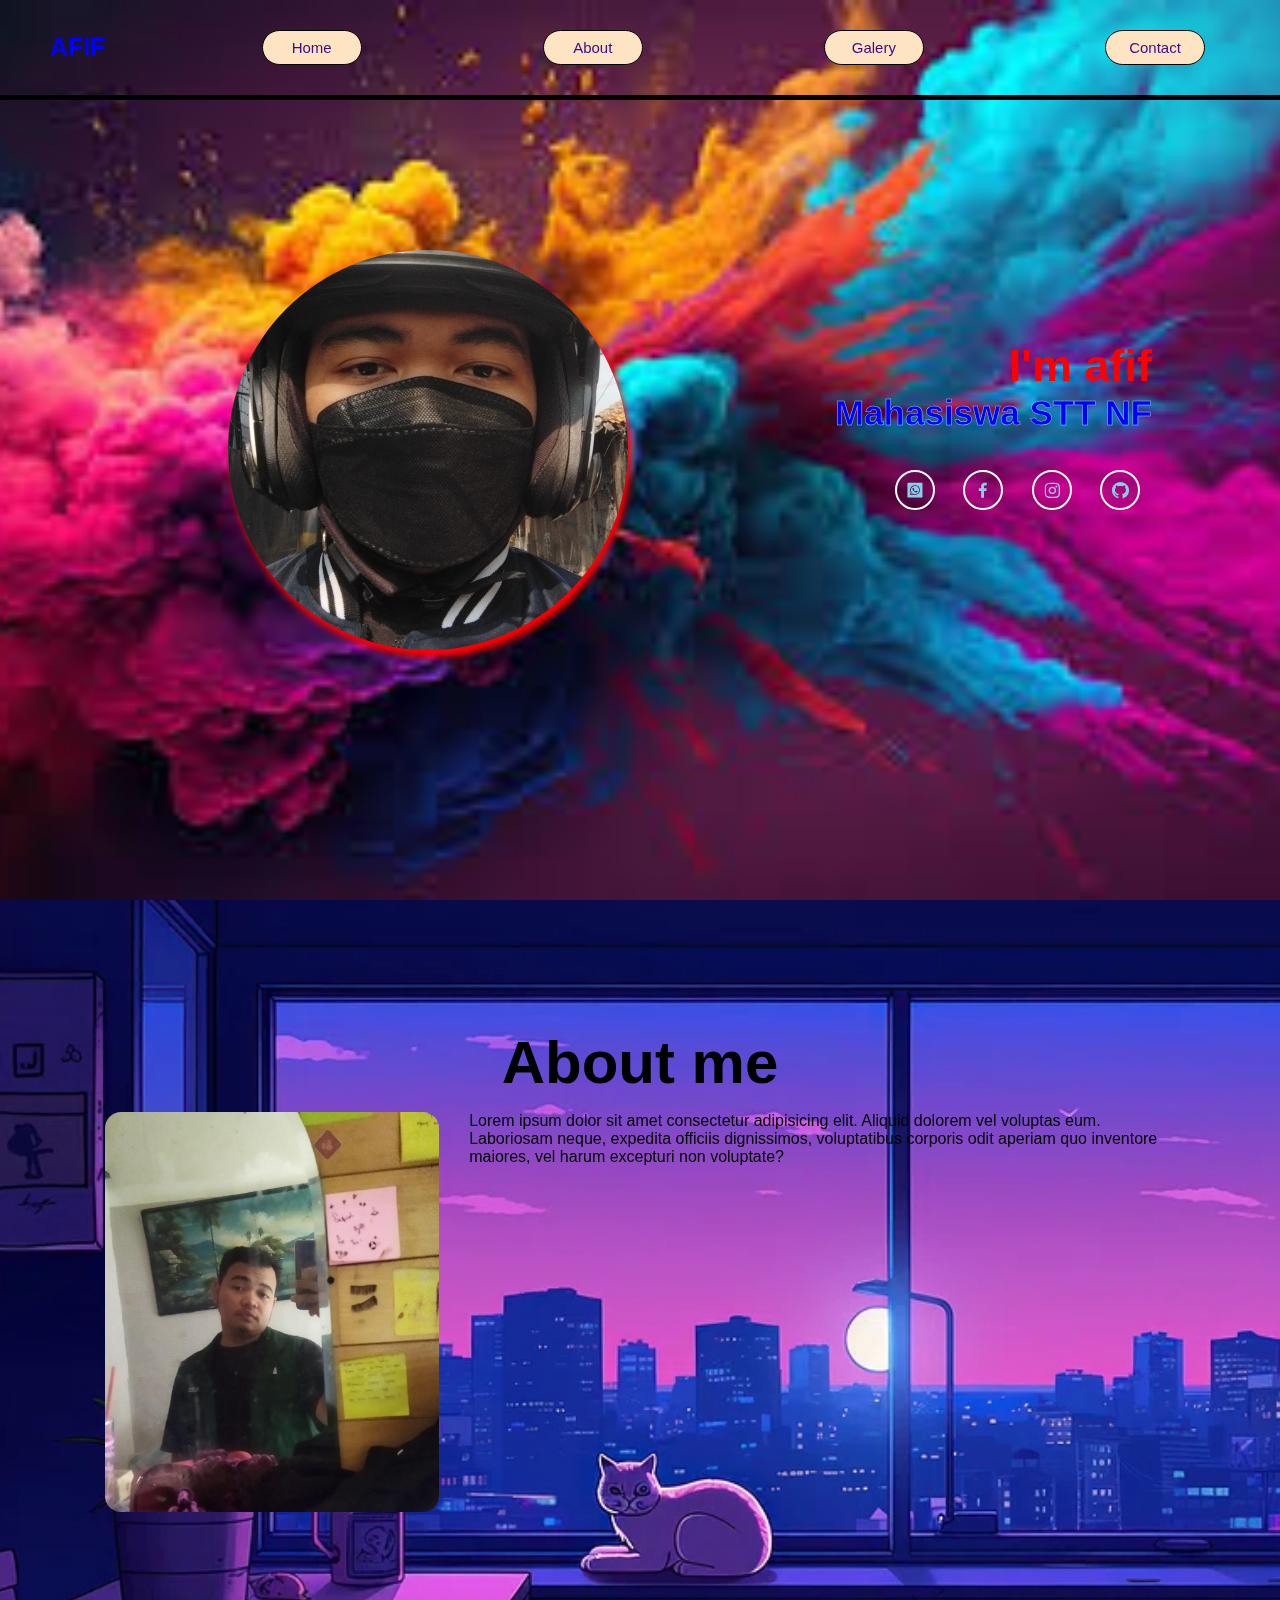
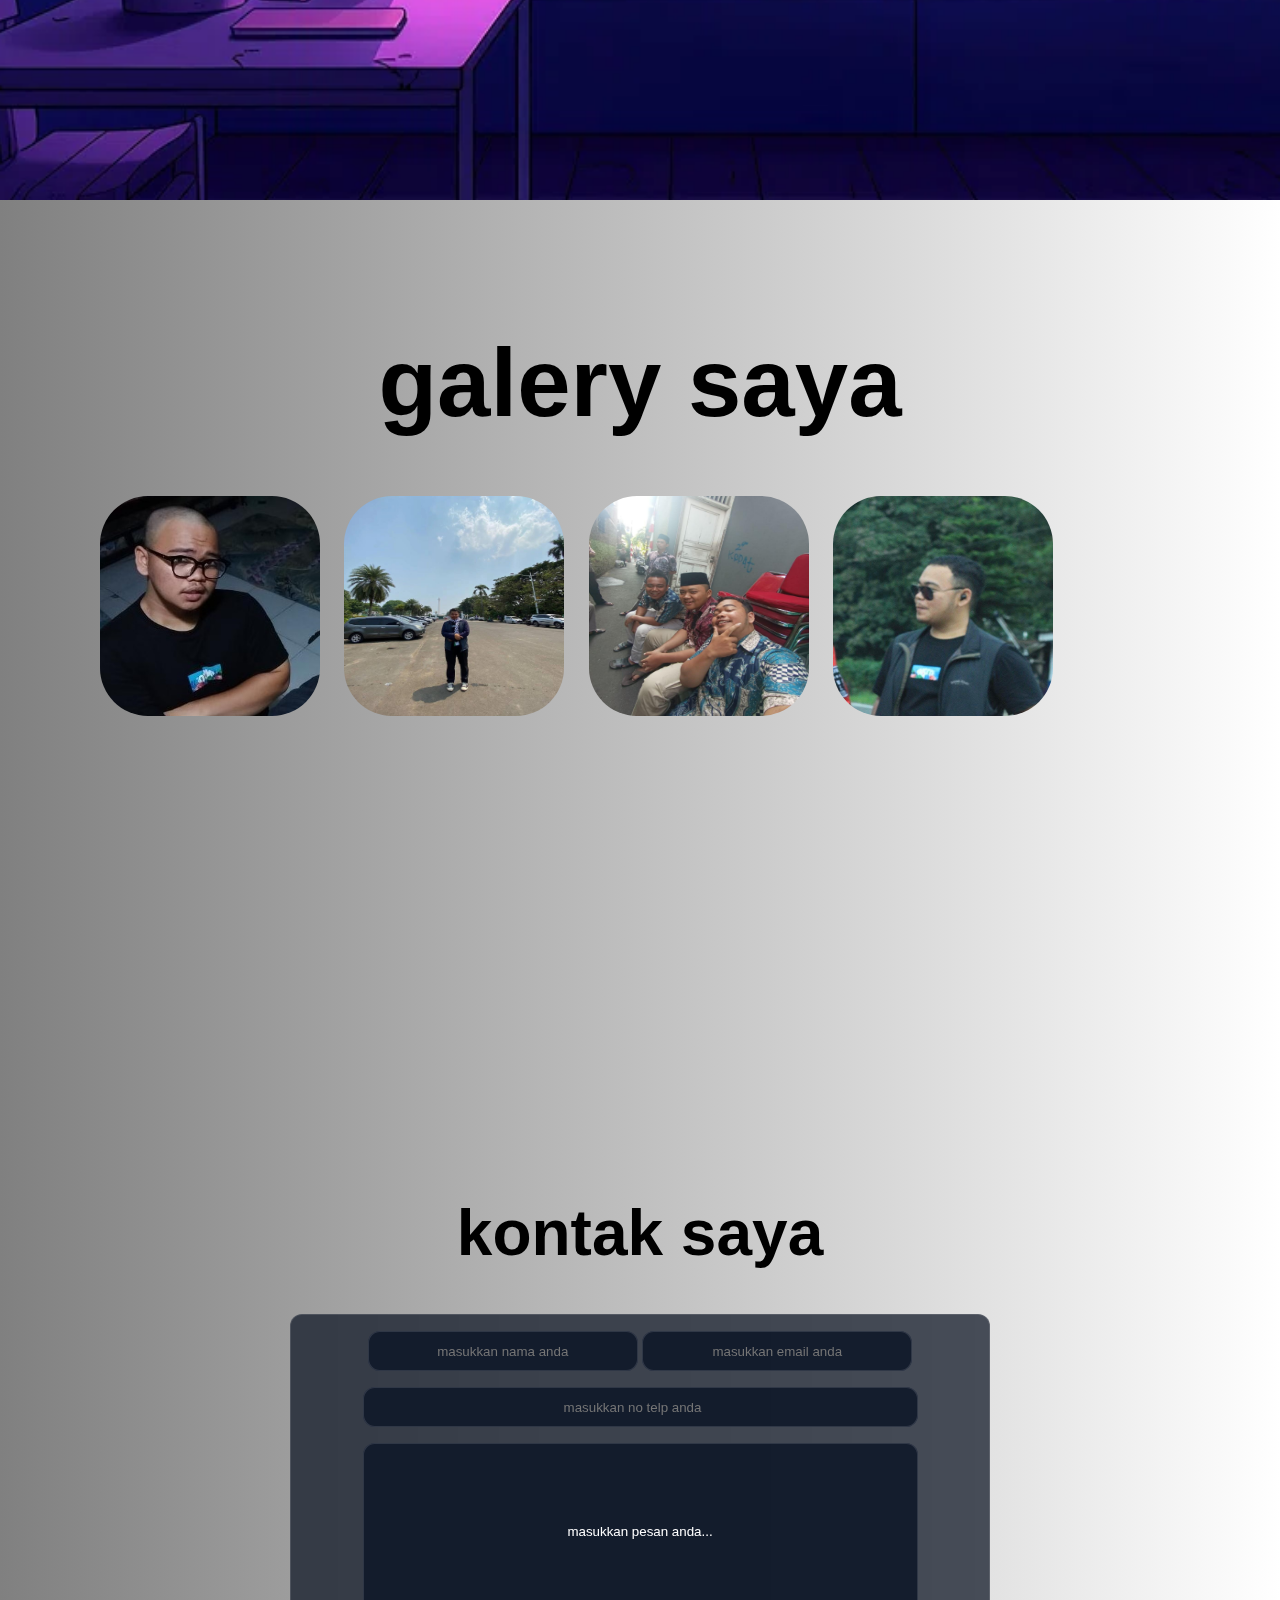
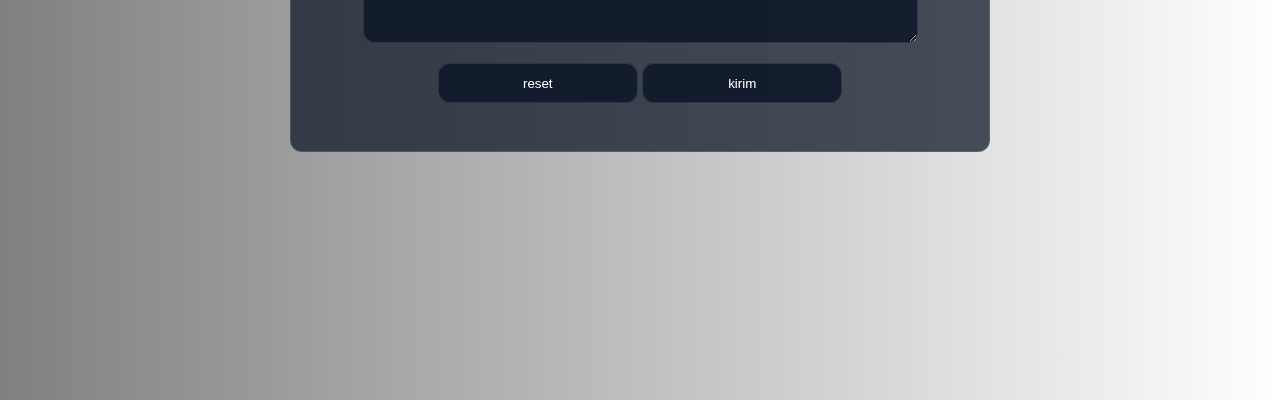
<file: portfolio1/index.html>
<!DOCTYPE html>
<html lang="id">
<head>
    <meta charset="UTF-8">
    <meta name="viewport" content="width=device-width, initial-scale=1.0">
    <title> afif</title>
    <link rel="stylesheet" href="style.css">

    <link rel="stylesheet"
    href="https://cdn.jsdelivr.net/npm/boxicons@latest/css/boxicons.min.css">
    <!-- or -->
    <link rel="stylesheet"
    href="https://unpkg.com/boxicons@latest/css/boxicons.min.css">

</head>
<body>

    <header class="header">
        <a href="#" class="logo">AFIF </a>
            <a href="#home" class="homeme">Home</a>
            <a href="#aboutme" class="about">About</a>
            <a href="#galery" class="galery">Galery</a>
            <a href="#contact" class="contact">Contact</a>
    </header>


    <section class="home" id="home">

        <div class="home-image">
            <img src="profil.jpg" alt="">
        </div>

        <div class="home-content">
            <h1>I'm afif</h1>
            <h3>Mahasiswa STT NF</h3>

            <div class="home-icon">
                <a href="https://web.whatsapp.com/" target="_blank"><i class='bx bxl-whatsapp-square' ></i></a>
                <a href="https://www.facebook.com/profile.php?id=100050420483720&locale=id_ID" target="_blank"><i class='bx bxl-facebook'></i></a>
                <a href="https://www.instagram.com/_afiffr/" target="_blank"><i class='bx bxl-instagram'></i></a>
                <a href="https://github.com/unavailablework" target="_blank"><i class='bx bxl-github'></i></a>
            </div>
        </div>
        
    </section>
    <section class="aboutme" id="aboutme">
       <div class="about-judul">
        <h1>About me</h1>
       </div>
       <div class="about-main">
        <img src="profil2.jpg">
        <p>Lorem ipsum dolor sit amet consectetur adipisicing elit. Aliquid dolorem vel voluptas eum. Laboriosam neque, expedita officiis dignissimos, voluptatibus corporis odit aperiam quo inventore maiores, vel harum excepturi non voluptate?</p>
       </div>
        
        
    </section>

    <section class="galery" id="galery">
        <div class="galery-judul">
            <h1>galery saya</h1>
        </div>
        <div class="galery-main">
            <div class="galery-main">
                <img src="1.jpg" alt="">
                <img src="2.jpg" alt="">
                <img src="3.jpg" alt="">
                <img src="4.jpg" alt="">
            </div>
        </div>


    </section>

    <section class="contact" id="contact">
        <div class="contact-judul">
            <h1>kontak saya</h1>
        </div>
        <div class="contact-main">
            <form action="pesan.html" get="post">
                <div class="username-email">
                  <input type="text" name="username" id="username" placeholder="masukkan nama anda">
                  <input type="email" name="email" id="email" placeholder="masukkan email anda">
                </div>
                <input class="tlp" type="number" name="telfon" id="telfon" placeholder="masukkan no telp anda">
                <textarea name="pesan" id="pesan">masukkan pesan anda...</textarea>
                <div class="btn-kirim">
                    <button type="reset">reset</button>
                    <button type="submit">kirim</button>
                </div>
            </form>

        </div>
    </section>
      



  


    
    
</body>
</html>
</file>
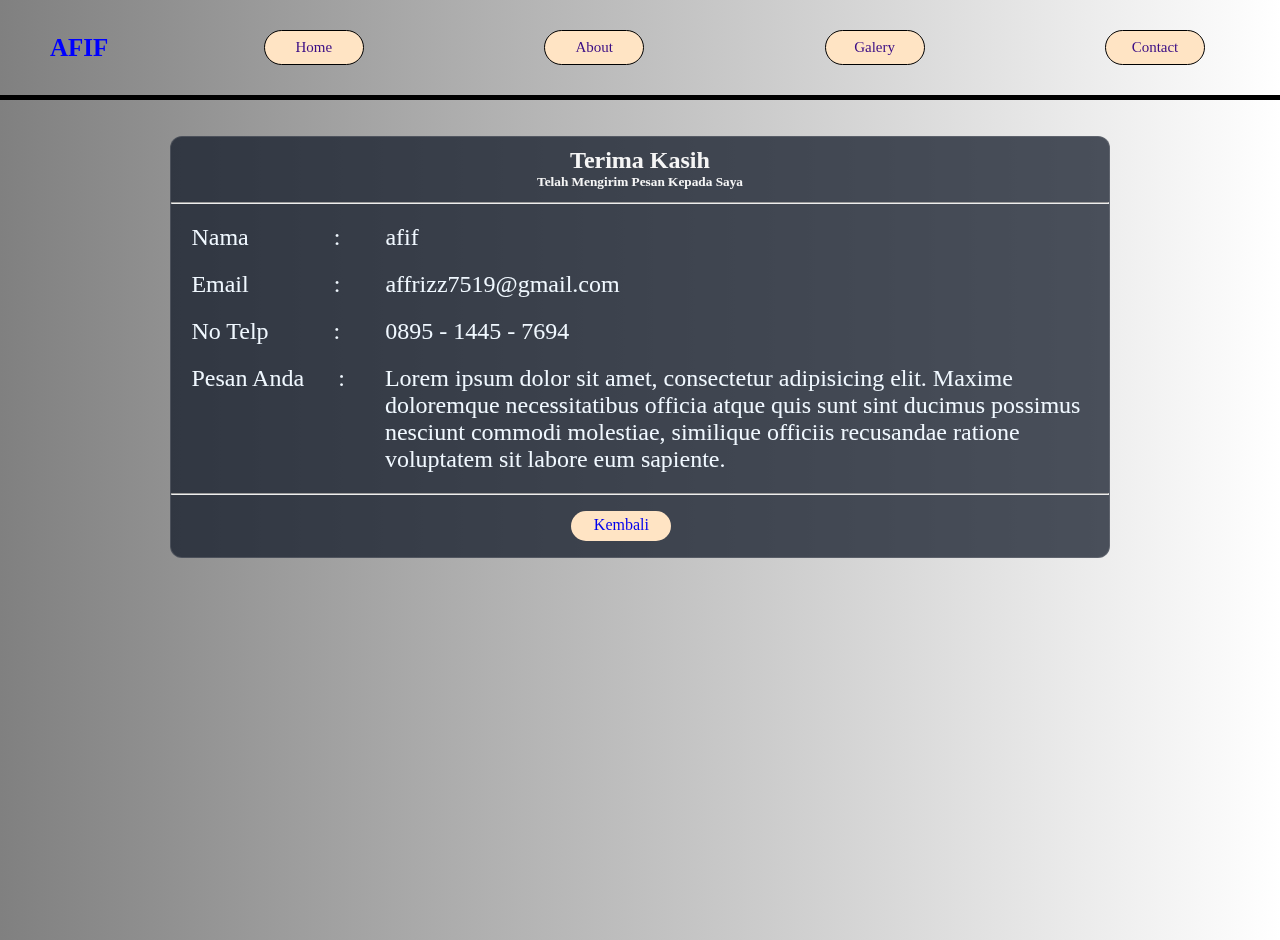
<file: portfolio1/pesan.html>
<!DOCTYPE html>
<html lang="en">
<head>
    <meta charset="UTF-8">
    <meta name="viewport" content="width=device-width, initial-scale=1.0">
    <title>Pesan Anda</title>
    <link rel="stylesheet" href="pesan.css">
</head>
<body>

    <header class="header">
        <a href="#" class="logo">AFIF </a>
            <a href="#home" class="homeme">Home</a>
            <a href="#aboutme" class="about">About</a>
            <a href="#galery" class="galery">Galery</a>
            <a href="#contact" class="contact">Contact</a>
    </header>
    
   <section id="pesan" class="pesan">
    <div class="pesan-main">
        <div class="pesan-judul">
            <h2>Terima Kasih</h2>
            <h5>Telah Mengirim Pesan Kepada Saya</h5>            
        </div>
        <hr class="garis">
        <div class="nama">
            <p class="nama-p">Nama</p>
            <p class="tnd">:</p>
            <p class="nama-pe">afif</p>
        </div>
        <div class="email">
            <p>Email </p>
            <p class="tnd-e"> : </p>
            <p class="email-and">affrizz7519@gmail.com</p>
        </div>
        <div class="no-tlp">
            <p>No Telp </p>
            <p class="tnd-t">:</p>
            <p class="no-tlp-and">0895 - 1445 - 7694</p>
        </div>
        <div class="text">
            <p class="txt"> Pesan Anda </p>
            <p class="tnd-tx">:</p>
            <p class="text-and">Lorem ipsum dolor sit amet, consectetur adipisicing elit. Maxime doloremque necessitatibus officia atque quis sunt sint ducimus possimus nesciunt commodi molestiae, similique officiis recusandae ratione voluptatem sit labore eum sapiente.</p>
        </div>
        <hr class="garis-2">
        <a href="index.html" class="kembali">Kembali</a>
    </div>
   </section>

    </div>

</body>
</html>
</file>
<file: portfolio1/style.css>
*{
    font-family: 'cursive', sans-serif;
    margin: 0; 
    padding: 0;
    box-sizing: border-box;
}

body{
   background: linear-gradient(to left, white, gray);
   background-repeat: no-repeat;
   background-size: cover;
   background-position: center;
}

html{
    scroll-behavior: smooth;
}



.header {
    display: flex; 
    background-color: transparent;
    justify-content: space-between;
    width: 100%;
    top: 0;
    left: 0;
    align-items: center;
    padding: 5px 50px;
    border-bottom: 5px solid black;
    position: fixed;
}

.header .homeme {
    font-size: 15px;
    color: rgb(58, 12, 133);
    font-weight: 200;
    text-decoration: none;
    margin: 25px;
    transition: 0.3s;
    border: 1px solid black;
    background-color: bisque;
    display: inline-block;
    width: 100px;
    height: 35px;
    padding: 0.5rem;
    text-align: center;
    border-radius: 3rem;
}

.header .about {
    font-size: 15px;
    color: rgb(58, 12, 133);
    font-weight: 200;
    text-decoration: none;
    margin: 25px;
    transition: 0.3s;
    border: 1px solid black;
    background-color: bisque;
    display: inline-block;
    width: 100px;
    height: 35px;
    padding: 0.5rem;
    text-align: center;
    border-radius: 3rem;
}

.header .galery {
    font-size: 15px;
    color: rgb(58, 12, 133);
    font-weight: 200;
    text-decoration: none;
    margin: 25px;
    transition: 0.3s;
    border: 1px solid black;
    background-color: bisque;
    display: inline-block;
    width: 100px;
    height: 35px;
    padding: 0.5rem;
    text-align: center;
    border-radius: 3rem;
}

.header .contact {
    font-size: 15px;
    color: rgb(58, 12, 133);
    font-weight: 200;
    text-decoration: none;
    margin: 25px;
    transition: 0.3s;
    border: 1px solid black;
    background-color: bisque;
    display: inline-block;
    width: 100px;
    height: 35px;
    padding: 0.5rem;
    text-align: center;
    border-radius: 3rem;
}
.logo {
    font-size: 25px;
    color: blue;
    text-decoration: none;
    font-weight: 900;
}

.navbar a:hover {
    color: red;
    box-shadow: 3px 5px 5px red;
}

.home {
    display: flex;
    height: 100vh;
    justify-content: space-between;
    align-items: center;
    padding: 0 10%;
    background-image: url('backgroundsayaaa.jpg');
    background-size: cover;
    background-repeat: no-repeat;
    background-position: center;
}

.home-image img{
    display: flex;
    justify-content: center;
    align-items: center;
    width: 400px;
    height: 400px;
    border-radius: 50%;
    background: gray;
    box-shadow: 3px 7px 7px red;
    margin-left: 100px;
    
}

.home-image img {
    position: relative;
    bottom: 0px;
    max-width: 900px;
    border-radius: 50%;
}

.home-content {
    max-width: 600px;
    color: red;
    text-align: right;
}

.home-content h1 {
    font-size: 45px;
    line-height: 1.2;
}

.home-content h3{
    font-size: 35px;
    color: blue;
    -webkit-text-stroke: 0.5px skyblue;
}

.home-icon {
    margin: 25px 0 40px;
}

.home-icon a {
    display: inline-flex;
    justify-content: center;
    align-items: center;
    width: 40px;
    height: 40px;
    background: transparent;
    border: 2px solid white;
    border-radius: 50%;
    font-size: 20px;
    color: skyblue;
    text-decoration: none;
    margin: 12px;
}

.home-icon a:hover{
    background: red;
    color: blue;
    border-color: black;
    box-shadow: 0 0 10px skyblue;
}

.aboutme {
    height: 100vh;
    padding: 6rem 7% 1.4rem;
    font-family: Arial, Helvetica, sans-serif;
    background-image: url('backgroundsaya.webp');
    background-repeat: no-repeat;
    background-position: center;
    background-size: cover;
}

.aboutme .about-judul {
    font-size: 30px;
    text-align: center;
    margin-top:    2rem;
    font-weight: 700;
}

.aboutme .about-main {
    display: flex;
}

.aboutme .about-main img {
    width: 500px;
    height: 400px;
    margin: 15px;
    border-radius: 1rem;
}

.aboutme .about-main p {
    margin: 15px;
    font-size: 1rem;
}

.galery {
    height: 100vh;
    padding: 6rem 7% 1.4rem;
}

.galery .galery-judul{
    font-size: 3rem;
    font-weight: 800;
    margin-top: 2rem;
    text-align: center;
    margin-bottom: 3rem;
}

.galery .about-main {
    display: flex;
}

.galery .galery-main img {
    width: 220px;
    height: 220px;
    margin: 10px;
    border-radius: 3rem;
    transition: 0.3s;
    align-items: center;
    text-align: center;
}

.galery .galery-main img:hover {
    width: 200px;
    transform: scale(1.1);
    box-shadow: 3px 5px 5px rebeccapurple;

}
.contact {
    height: 100vh;
    padding: 6rem 7% 1.4rem;
}

.contact .contact-judul {
    font-size: 2rem;
    font-weight: 700;
    font-family: cursive;
    text-align: center;
    margin-bottom: 1.5rem;
}

.contact .contact-main {
    display: flex;
}

.contact form {
    text-align: center;
    margin: 20px auto;
    backdrop-filter: blur(16px) saturate(180%);
    -webkit-backdrop-filter: blur(16px) saturate(180%);
    background-color: rgba(17, 25, 40, 0.75);
    border-radius: 12px;
    border: 1px solid rgba(255, 255, 255, 0.125);
    width: 700px;
}

.contact .username-email input{
    width: 270px;
    margin-top: 1rem;
    height: 40px;
    border-radius: 2rem;
    text-align: center;
    backdrop-filter: blur(0px) saturate(180%);
    -webkit-backdrop-filter: blur(0px) saturate(180%);
    background-color: rgba(17, 25, 40, 0.75);
    border-radius: 12px;
    border: 1px solid rgba(255, 255, 255, 0.125);
    color: white;
    margin-bottom: 1rem;
}

.contact .tlp {
    width: 555px;
    height: 40px;
    border-radius: 2rem;
    backdrop-filter: blur(0px) saturate(180%);
    -webkit-backdrop-filter: blur(0px) saturate(180%);
    background-color: rgba(17, 25, 40, 0.75);
    border-radius: 12px;
    border: 1px solid rgba(255, 255, 255, 0.125);
    text-align: center;
    color: white;
    margin-bottom: 1rem;
}

.contact textarea {
    width: 555px;
    height: 200px;
    border-radius: 2rem;
    backdrop-filter: blur(0px) saturate(180%);
    -webkit-backdrop-filter: blur(0px) saturate(180%);
    background-color: rgba(17, 25, 40, 0.75);
    border-radius: 12px;
    border: 1px solid rgba(255, 255, 255, 0.125);
    text-align: center;
    color: white;
    padding: 5rem;
    margin-bottom: 1rem;
}

.contact .btn-kirim button {
    width: 200px;
    height: 40px;
    backdrop-filter: blur(0px) saturate(180%);
    -webkit-backdrop-filter: blur(0px) saturate(180%);
    background-color: rgba(17, 25, 40, 0.75);
    border-radius: 12px;
    border: 1px solid rgba(255, 255, 255, 0.125);
    color: white;
    margin-bottom: 3rem;
}
</file>
<file: portfolio1/pesan.css>
*{
    font-family: 'Times new roman';
    margin: 0; 
    padding: 0;
    box-sizing: border-box;
}

body{
   background: linear-gradient(to left, white, gray);
   background-repeat: no-repeat;
   background-size: cover;
   background-position: center;
}

html{
    scroll-behavior: smooth;
}



.header {
    display: flex; 
    background-color: transparent;
    justify-content: space-between;
    width: 100%;
    top: 0;
    left: 0;
    align-items: center;
    padding: 5px 50px;
    border-bottom: 5px solid black;
    position: fixed;
}

.header .homeme {
    font-size: 15px;
    color: rgb(58, 12, 133);
    font-weight: 200;
    text-decoration: none;
    margin: 25px;
    transition: 0.3s;
    border: 1px solid black;
    background-color: bisque;
    display: inline-block;
    width: 100px;
    height: 35px;
    padding: 0.5rem;
    text-align: center;
    border-radius: 3rem;
}

.header .about {
    font-size: 15px;
    color: rgb(58, 12, 133);
    font-weight: 200;
    text-decoration: none;
    margin: 25px;
    transition: 0.3s;
    border: 1px solid black;
    background-color: bisque;
    display: inline-block;
    width: 100px;
    height: 35px;
    padding: 0.5rem;
    text-align: center;
    border-radius: 3rem;
}

.header .galery {
    font-size: 15px;
    color: rgb(58, 12, 133);
    font-weight: 200;
    text-decoration: none;
    margin: 25px;
    transition: 0.3s;
    border: 1px solid black;
    background-color: bisque;
    display: inline-block;
    width: 100px;
    height: 35px;
    padding: 0.5rem;
    text-align: center;
    border-radius: 3rem;
}

.header .contact {
    font-size: 15px;
    color: rgb(58, 12, 133);
    font-weight: 200;
    text-decoration: none;
    margin: 25px;
    transition: 0.3s;
    border: 1px solid black;
    background-color: bisque;
    display: inline-block;
    width: 100px;
    height: 35px;
    padding: 0.5rem;
    text-align: center;
    border-radius: 3rem;
}
.logo {
    font-size: 25px;
    color: blue;
    text-decoration: none;
    font-weight: 900;
}

.navbar a:hover {
    color: red;
    box-shadow: 3px 5px 5px red;
}


.pesan {
    height: 100vh;
    padding: 6rem 1.4rem 7%;
    width: 80%;
    margin: 20px auto;
}

.pesan .pesan-main {
    backdrop-filter: blur(0px) saturate(180%);
    -webkit-backdrop-filter: blur(0px) saturate(180%);
    background-color: rgba(17, 25, 40, 0.75);
    border-radius: 12px;
    border: 1px solid rgba(255, 255, 255, 0.125);
    margin: 20px;
}

.pesan .pesan-judul {
    text-align: center;
    margin: 20px;
    margin-top: 10px;
    color: whitesmoke;
    margin-bottom:2rem;
}


.pesan .garis {
    color: aliceblue;
    margin-top: -20px;
}


.pesan .nama {
    color: aliceblue;
    margin: 20px;
    display: flex;
    font-size: 1.5rem;
}

.nama .nama-pe {
    margin-left: 45px;
}

.nama .tnd {
    margin-left: 85px;
}

.pesan .email {
    color: aliceblue;
    margin: 20px;
    display: flex;
    font-size: 1.5rem;
}

.email .email-and {
    margin-left: 45px;
}

.email .tnd-e {
    margin-left: 85px;
}

.pesan .no-tlp {
    color: aliceblue;
    margin: 20px;
    display: flex;
    font-size: 1.5rem;
}

.no-tlp .tnd-t {
    margin-left: 65px;
}

.no-tlp .no-tlp-and {
    margin-left: 45px;
}

.pesan .text {
    color: aliceblue;
    margin: 20px;
    display: flex;
    font-size: 1.5rem;
}

.pesan .txt {
    width: 500px;
}

.text .tnd-tx {
    margin-left: -5px;
}

.text .text-and {
    margin-left: 40px;
}


.pesan .garis-2 {
    color: aliceblue;
    margin-bottom: 1rem;
}

.pesan .kembali{
    background-color: bisque;
    width: 100px;
    display: inline-block;
    height: 30px;
    text-decoration: none;
    text-align: center;
    margin-left: 400px;
    border-radius: 2rem;
    padding: 0.3rem;
    margin-bottom: 1rem;
}
</file>
